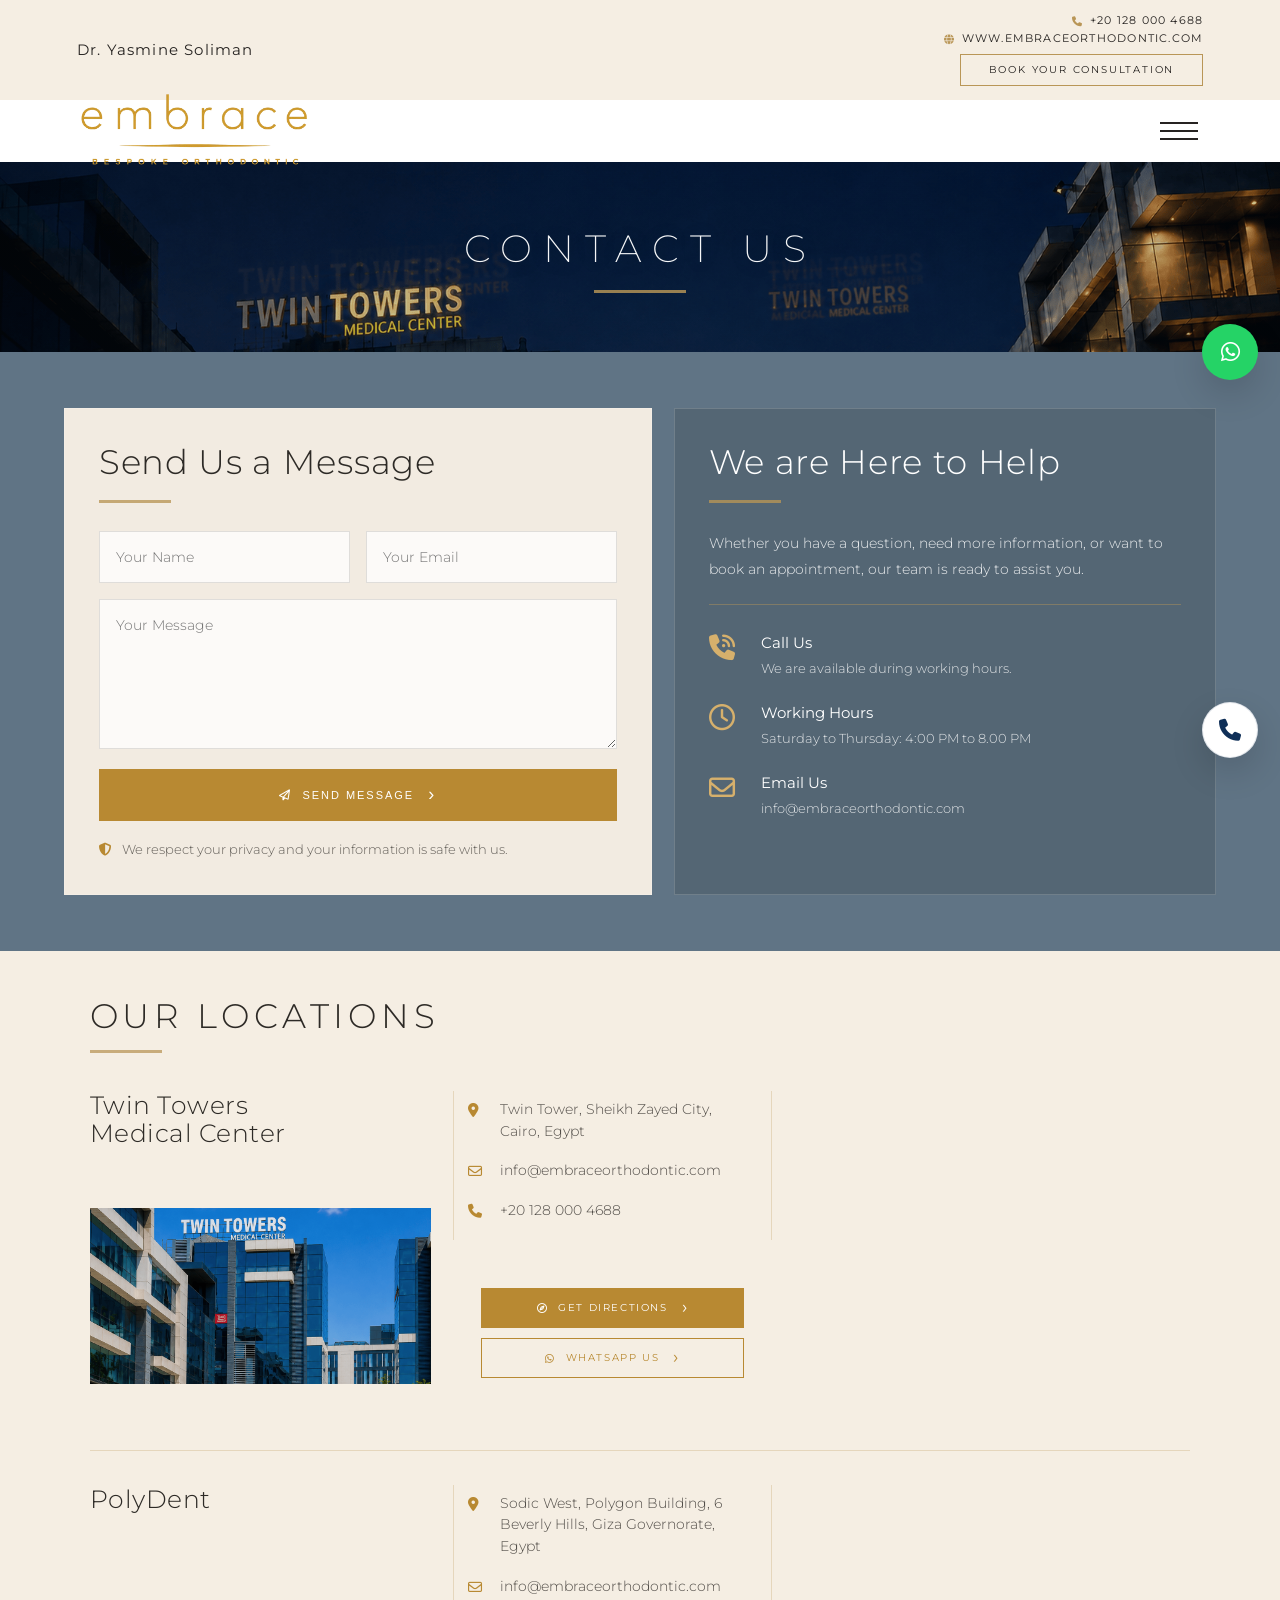
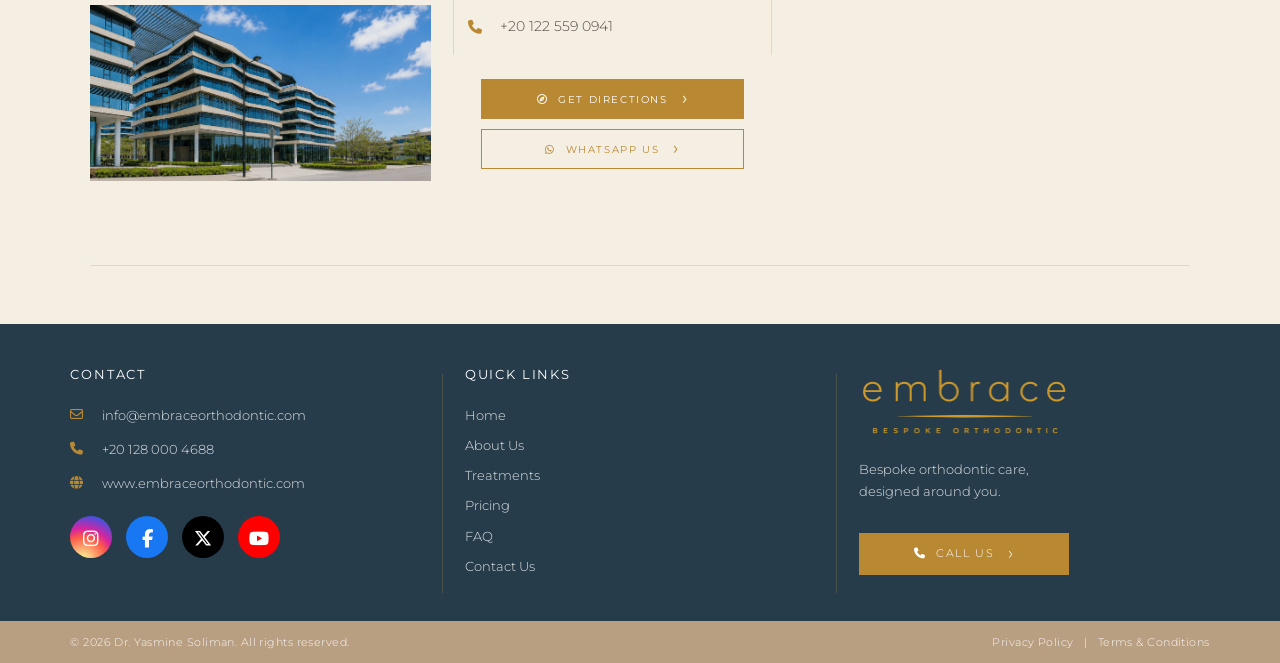
<file: contact.html>
<!DOCTYPE html>

<html lang="en">

<head>

  <!-- ================= 01. DOCUMENT HEAD ================= -->

  <meta charset="UTF-8">

  <meta name="viewport" content="width=device-width, initial-scale=1.0">

  <title>Contact | Dr. Yasmine Soliman</title>

  <!-- ================= CSS FILES ================= -->

  <link rel="stylesheet" href="design-system.css?v=3">

  <link rel="stylesheet" href="style.css?v=63">

  <link rel="stylesheet" href="contact.css?v=91">

  <!-- ================= SITE DATA ================= -->

  <script src="site-data.js?v=6"></script>

  <!-- ================= GOOGLE FONTS ================= -->

  <link href="https://fonts.googleapis.com/css2?family=Montserrat:wght@200;300;400;500;600&family=Poppins:wght@300;400;500;600&display=swap" rel="stylesheet">

  <!-- ================= ICONS ================= -->

  <link rel="stylesheet" href="https://cdnjs.cloudflare.com/ajax/libs/font-awesome/6.5.0/css/all.min.css">

</head>

<body class="contact-page">

<!--

=========================================================

CONTACT.HTML — LOCKED CONTACT PAGE DESIGN

01. Document Head
02. Global Header
03. Full Screen Burger Menu
04. Floating Contact Buttons
05. Hero Section
06. Message / Help Section
07. Locations Section
08. Contact Footer
09. Final Strip
10. Page Scripts
11. Site Data

=========================================================

-->

<!-- ================= 02. GLOBAL HEADER ================= -->

<header class="site-header">

  <div class="header-top">

    <div class="header-doctor-name">Dr. Yasmine Soliman</div>

    <div class="header-contact">

      <a href="tel:+201280004688" class="header-phone-link" data-site-phone-link>

        <i class="fa-solid fa-phone"></i>

        <span data-site-phone>+20 128 000 4688</span>

      </a>

      <span><i class="fa-solid fa-globe"></i> <span data-site-domain>www.embraceorthodontic.com</span></span>

      <a href="contact.html?v=5" class="header-consultation">Book your consultation</a>

    </div>

  </div>

  <div class="header-main">

    <a href="index.html?v=4" class="site-logo" aria-label="Embrace Bespoke Orthodontic Home">

      <img src="embrace-clear.png" alt="Embrace Bespoke Orthodontic">

    </a>

    <button class="burger-btn" aria-label="Open menu" onclick="toggleMenu()">

      <span></span>

      <span></span>

      <span></span>

    </button>

  </div>

</header>

<!-- ================= 03. FULL SCREEN BURGER MENU ================= -->

<div class="menu-overlay" id="menuOverlay">

  <div class="menu-orthodontic-line"></div>

  <div class="menu-inner">

    <div>

      <a href="index.html?v=3" class="menu-logo">

        <img src="embrace-clear.png?v=1" alt="Embrace Bespoke Orthodontic">

      </a>

      <nav class="menu-nav">

        <a href="index.html?v=3">Home</a>

        <a href="about.html?v=3">About</a>

        <a href="services.html?v=3">Services</a>

        <a href="pricing.html?v=1">Pricing</a>

        <a href="faq.html?v=60">FAQ</a>

        <a href="contact.html?v=3">Contact</a>

      </nav>

    </div>

    <div class="menu-bottom">

      <div>

        <strong>Contact</strong>

        <p data-site-phone>+20 128 000 4688</p>

        <p data-site-email>info@embraceorthodontic.com</p>

        <p data-site-domain>embraceorthodontic.com</p>

      </div>

      <div>

        <strong>Clinics</strong>

        <p data-site-address>Twin Tower, Sheikh Zayed City, Cairo, Egypt</p>

        <p>Polydent, Sheikh Zayed City, Cairo, Egypt</p>

      </div>

    </div>

  </div>

</div>

<!-- ================= 04. FLOATING CONTACT BUTTONS ================= -->

<a href="https://wa.me/201280004688" class="floating-contact float-whatsapp" aria-label="WhatsApp" data-site-whatsapp-link>

  <i class="fa-brands fa-whatsapp"></i>

</a>

<a href="tel:+201280004688" class="floating-contact float-call" aria-label="Call" data-site-phone-link>

  <i class="fa-solid fa-phone"></i>

</a>

<!-- ================= 05. HERO SECTION ================= -->

<section class="contact-hero">

  <div class="contact-hero-overlay">

    <h1>CONTACT US</h1>

  </div>

</section>

<!-- ================= 06. MESSAGE / HELP SECTION ================= -->

<section class="contact-support-section">

  <div class="contact-form-card">

    <h2>Send Us a Message</h2>

    <div class="small-line"></div>

    <form>

      <div class="form-row">

        <input type="text" placeholder="Your Name" required>

        <input type="email" placeholder="Your Email" required>

      </div>

      <textarea placeholder="Your Message" rows="5"></textarea>

      <button type="submit">

        <i class="fa-regular fa-paper-plane"></i>

        Send Message

      </button>

    </form>

    <p class="privacy-note">

      <i class="fa-solid fa-shield-halved"></i>

      We respect your privacy and your information is safe with us.

    </p>

  </div>

  <div class="contact-help-card">

    <h2>We are Here to Help</h2>

    <div class="small-line"></div>

    <p class="help-intro">

      Whether you have a question, need more information, or want to book an appointment, our team is ready to assist you.

    </p>

    <div class="help-item">

      <i class="fa-solid fa-phone-volume"></i>

      <div>

        <strong>Call Us</strong>

        <span>We are available during working hours.</span>

      </div>

    </div>

    <div class="help-item">

      <i class="fa-regular fa-clock"></i>

      <div>

        <strong>Working Hours</strong>

        <span>Saturday to Thursday: 4:00 PM to 8.00 PM</span>

      </div>

    </div>

    <div class="help-item">

      <i class="fa-regular fa-envelope"></i>

      <div>

        <strong>Email Us</strong>

        <span data-site-email>Info@embraceorthodontic.com</span>

      </div>

    </div>

  </div>

</section>

<!-- ================= 07. LOCATIONS SECTION ================= -->

<section class="contact-locations-section">

  <div class="contact-section-heading">

    <span>OUR LOCATIONS</span>

  </div>

  <div class="location-grid">

    <!-- ================= TWIN TOWERS ================= -->

    <div class="location-card">

      <div class="location-image-area">

        <div class="location-image">

          <img src="twintower.png" alt="Twin Towers Medical Center">

        </div>

        <div class="location-buttons">

          <a href="https://www.google.com/maps?q=Twin+Towers+Sheikh+Zayed+Cairo" target="_blank" class="location-btn dark">

            <i class="fa-regular fa-compass"></i> Get Directions

          </a>

          <a href="https://wa.me/201280004688" target="_blank" class="location-btn light" data-site-whatsapp-link>

            <i class="fab fa-whatsapp"></i> WhatsApp Us

          </a>

        </div>

      </div>

      <div class="location-info">

        <h2>Twin Towers<br>Medical Center</h2>

        <div class="location-details">

          <p><i class="fa-solid fa-location-dot"></i> <span data-site-address>Twin Tower, Sheikh Zayed City, Cairo, Egypt</span></p>

          <p><i class="fa-regular fa-envelope"></i> <a href="mailto:Info@embraceorthodontic.com" data-site-email>Info@embraceorthodontic.com</a></p>

          <p><i class="fa-solid fa-phone"></i> <a href="tel:+201280004688" data-site-phone-link><span data-site-phone>+20 128 000 4688</span></a></p>

        </div>

        <div class="location-map">

          <iframe src="https://www.google.com/maps/embed?pb=!1m14!1m8!1m3!1d3454.4307551971683!2d31.0095327!3d30.0244976!3m2!1i1024!2i768!4f13.1!3m3!1m2!1s0x14585a6b61b3a6b3%3A0x7d0b71070e0b6645!2sTwin%20Towers!5e0!3m2!1sen!2suk!4v1777241336907!5m2!1sen!2suk"

            allowfullscreen=""

            loading="lazy"

            referrerpolicy="no-referrer-when-downgrade">

          </iframe>

        </div>

      </div>

    </div>

    <!-- ================= POLYDENT ================= -->

    <div class="location-card">

      <div class="location-image-area">

        <div class="location-image">

          <img src="polygon.png" alt="PolyDent">

        </div>

        <div class="location-buttons">

          <a href="https://maps.app.goo.gl/KwoF2sYUzkKgD4gw7?g_st=ic" target="_blank" class="location-btn dark">

            <i class="fa-regular fa-compass"></i> Get Directions

          </a>

          <a href="https://wa.me/201225590941" target="_blank" class="location-btn light">

            <i class="fab fa-whatsapp"></i> WhatsApp Us

          </a>

        </div>

      </div>

      <div class="location-info">

        <h2>PolyDent</h2>

        <div class="location-details">

          <p><i class="fa-solid fa-location-dot"></i> Sodic West, Polygon Building, 6 Beverly Hills, Giza Governorate, Egypt</p>

          <p><i class="fa-regular fa-envelope"></i> <a href="mailto:Info@embraceorthodontic.com" data-site-email>Info@embraceorthodontic.com</a></p>

          <p><i class="fa-solid fa-phone"></i> <a href="tel:+201225590941">+20 122 559 0941</a></p>

        </div>

        <div class="location-map">

          <iframe src="https://www.google.com/maps/embed?pb=!1m14!1m8!1m3!1d249.3636450214468!2d0!3d0!3m2!1i1024!2i768!4f13.1!3m3!1m2!1s0x145859de6856dbf3%3A0x733c6e385ee4bdfb!2sPolyDent!5e0!3m2!1sen!2suk!4v1778114849319!5m2!1sen!2suk"

            allowfullscreen=""

            loading="lazy"

            referrerpolicy="no-referrer-when-downgrade">

          </iframe>

        </div>

      </div>

    </div>

  </div>

</section>

<!-- ================= 08. CONTACT FOOTER ================= -->

<footer class="contact-footer">

  <div class="contact-footer-inner">

    <div class="contact-footer-column contact-footer-contact">

      <h3>Contact</h3>

      <p><i class="fa-regular fa-envelope"></i> <span data-site-email>Info@embraceorthodontic.com</span></p>

      <p><i class="fa-solid fa-phone"></i> <span data-site-phone>+20 128 000 4688</span></p>

      <p><i class="fa-solid fa-globe"></i> <span data-site-domain>www.embraceorthodontic.com</span></p>

      <div class="contact-footer-socials">

        <a href="#" class="icon instagram" aria-label="Instagram"><i class="fab fa-instagram"></i></a>

        <a href="#" class="icon facebook" aria-label="Facebook"><i class="fab fa-facebook-f"></i></a>

        <a href="#" class="icon twitter" aria-label="X"><i class="fab fa-x-twitter"></i></a>

        <a href="#" class="icon youtube" aria-label="YouTube"><i class="fab fa-youtube"></i></a>

      </div>

    </div>

    <div class="contact-footer-column contact-footer-links">

      <h3>Quick Links</h3>

      <a href="index.html?v=4">Home</a>

      <a href="about.html?v=4">About Us</a>

      <a href="services.html?v=4">Treatments</a>

      <a href="pricing.html?v=2">Pricing</a>

      <a href="faq.html?v=60">FAQ</a>

      <a href="contact.html?v=5">Contact Us</a>

    </div>

    <div class="contact-footer-column contact-footer-brand">

      <img src="embrace-clear.png" alt="Embrace Bespoke Orthodontic">

      <p>

        Bespoke orthodontic care,<br>

        designed around you.

      </p>

      <a href="tel:+201280004688" class="contact-footer-cta" data-site-phone-link>

        <i class="fa-solid fa-phone"></i>

        Call Us

      </a>

    </div>

  </div>

</footer>

<!-- ================= 09. FINAL STRIP ================= -->

<div class="contact-final-strip">

  <span data-site-footer>© 2026 Dr. Yasmine Soliman. All rights reserved.</span>

  <span class="contact-strip-links">Privacy Policy&nbsp;&nbsp; | &nbsp;&nbsp;Terms & Conditions</span>

</div>

<!-- ================= 10. PAGE SCRIPTS ================= -->

<script>

function toggleMenu() {

  document.body.classList.toggle("menu-open");

}

window.addEventListener("scroll", function () {

  if (window.scrollY > 20) {

    document.body.classList.add("is-scrolled");

  } else {

    document.body.classList.remove("is-scrolled");

  }

});

</script>

<!-- ================= 11. SITE DATA ================= -->

<script>

document.addEventListener("DOMContentLoaded", function () {

  if (typeof SITE_DATA === "undefined") return;

  document.querySelectorAll("[data-site-email]").forEach(function (el) {

    el.textContent = SITE_DATA.contact.email;

    if (el.tagName.toLowerCase() === "a") {

      el.href = "mailto:" + SITE_DATA.contact.email;

    }

  });

  document.querySelectorAll("[data-site-phone]").forEach(function (el) {

    el.textContent = SITE_DATA.contact.phoneDisplay;

  });

  document.querySelectorAll("[data-site-phone-link]").forEach(function (el) {

    el.href = "tel:" + SITE_DATA.contact.phoneRaw;

  });

  document.querySelectorAll("[data-site-whatsapp-link]").forEach(function (el) {

    el.href = SITE_DATA.contact.whatsappUrl;

  });

  document.querySelectorAll("[data-site-domain]").forEach(function (el) {

    el.textContent = "www." + SITE_DATA.website.domain;

  });

  document.querySelectorAll("[data-site-address]").forEach(function (el) {

    el.textContent = SITE_DATA.location.fullAddress;

  });

  document.querySelectorAll("[data-site-footer]").forEach(function (el) {

    el.textContent = SITE_DATA.footer.copyrightText;

  });

});

</script>

</body>

</html>
</file>
<file: design-system.css>
/* =========================================================

   EMBRACE BESPOKE ORTHODONTIC

   GLOBAL DESIGN SYSTEM

========================================================= */

/* =========================================================

   ROOT DESIGN TOKENS

========================================================= */

:root {

  /* ================= FONTS ================= */

  --font-body: 'Poppins', sans-serif;

  --font-heading: 'Montserrat', sans-serif;

  --font-script: 'Kingsley Roman', cursive;

  /* ================= COLOURS ================= */

  --color-navy: #1d3557;

  --color-navy-soft: #27496d;

  --color-light-blue: #edf5f9;

  --color-cream: #f6efe6;

  --color-white: #ffffff;

  --color-gold: #b89b5e;

  --color-text: #2b2b2b;

  --color-text-light: #6f6f6f;

  --color-border: rgba(0, 0, 0, 0.08);

  /* ================= SPACING ================= */

  --section-padding: 120px;

  --section-padding-mobile: 80px;

  --container-width: 1400px;

  /* ================= BORDERS ================= */

  --border-radius: 0px;

  /* ================= TRANSITIONS ================= */

  --transition-smooth: all 0.4s ease;

  --transition-fast: all 0.25s ease;

  /* ================= SHADOWS ================= */

  --shadow-soft: 0 10px 30px rgba(0,0,0,0.04);

  --shadow-light: 0 4px 20px rgba(0,0,0,0.03);

}

/* =========================================================

   GLOBAL HEADER PHONE LINK

========================================================= */

.header-phone-link {

  color: inherit;

  text-decoration: none;

  display: inline-flex;

  align-items: center;

  gap: 6px;

}

.header-phone-link:hover {

  color: inherit;

  text-decoration: none;

}

/* =========================================================

   MOBILE HEADER CONTACT VISIBILITY FIX

========================================================= */

@media (max-width: 600px) {

  .header-contact .header-phone-link {

    display: inline-flex !important;

    align-items: center;

    gap: 6px;

  }

  .header-contact .header-phone-link span {

    display: inline !important;

    visibility: visible !important;

    opacity: 1 !important;

  }

}
</file>
<file: style.css>
/* =========================================================

   V2 GLOBAL STYLE SYSTEM INDEX

=========================================================

01. ROOT VARIABLES / GLOBAL COLOURS
02. GLOBAL RESET
03. BODY / BASE TYPOGRAPHY
04. GLOBAL LINKS
05. GLOBAL HEADER SYSTEM
    05A. TOP CONTACT STRIP
    05B. MAIN NAVBAR
    05C. LOGO SYSTEM
    05D. SCROLLED HEADER STATE
06. BURGER BUTTON
07. FULL SCREEN MENU OVERLAY
    07A. MENU ANIMATION
    07B. MENU DECORATIVE OUTLINES
    07C. MENU NAVIGATION LINKS
    07D. MENU FOOTER INFO
08. HERO TEXT ANIMATION SYSTEM
    08A. SCRIPT WRITING EFFECT
    08B. HERO FALL / SOFT REVEAL
    08C. REDUCED MOTION ACCESSIBILITY
    08D. HERO SUBTITLE LINE 
09. FLOATING CONTACT BUTTONS
    09A. WHATSAPP BUTTON
    09B. CALL BUTTON
10. GLOBAL FOOTER SYSTEM
    10A. FOOTER STRUCTURE
    10B. FOOTER DECORATIVE OUTLINES
    10C. FOOTER CTA BUTTON
    10D. FOOTER SOCIAL ICONS
    10E. FOOTER COPYRIGHT
11. GLOBAL BUTTON SYSTEM
12. RESPONSIVE SYSTEM
    12A. iPAD / TABLET
    12B. MOBILE

========================================================= */

/* =========================================================

   01. ROOT VARIABLES / GLOBAL COLOURS

========================================================= */

:root {

  --v2-white: #ffffff;

  --v2-ivory: #fffaf2;

  --v2-cream: #f5eee3;

  --v2-soft-cream: #f8f2e8;

  --v2-charcoal: #262321;

  --v2-muted: #6f655c;

  --v2-navy: #0f2f57;

  --v2-gold: #b99657;

  --v2-gold-soft: rgba(185, 150, 87, 0.42);

  --v2-gold-faint: rgba(185, 150, 87, 0.18);

  --v2-border: rgba(185, 150, 87, 0.24);

  --v2-shadow: rgba(38, 35, 33, 0.12);

  --v2-whatsapp: #25d366;

  --v2-facebook: #1877f2;

  --v2-youtube: #ff0000;

  --v2-header-height: 78px;

  --v2-header-compact-height: 64px;

  --v2-ease-luxury: cubic-bezier(0.45, 0, 0.15, 1);

}

/* =========================================================

   02. GLOBAL RESET

========================================================= */

*,

*::before,

*::after {

  box-sizing: border-box;

  border-radius: 0 !important;

}

html {

  scroll-behavior: smooth;

}

body {

  margin: 0;

  overflow-x: hidden;

}

/* =========================================================

   03. BODY / BASE TYPOGRAPHY

========================================================= */
@font-face {

  font-family: 'FasthinScript';

  src: url('/dental-website-v2/fasthin-script.otf') format('opentype');

  font-weight: normal;

  font-style: normal;

}

@font-face {

  font-family: 'PaintBrushScript';

  src: url('/dental-website-v2/paint-brush-script.otf') format('opentype');

  font-weight: normal;

  font-style: normal;

}


@font-face {

  font-family: 'RoyaltyFree';

  src: url('/dental-website-v2/royalty-free.otf') format('opentype');

  font-weight: normal;

  font-style: normal;

}



body {

  font-family: 'Poppins', 'Montserrat', Arial, sans-serif;

  background: var(--v2-ivory);

  color: var(--v2-charcoal);

}

h1,

h2,

h3,

h4,

h5,

h6,

p {

  margin-top: 0;

}

img {

  max-width: 100%;

  display: block;

}

/* =========================================================

   04. GLOBAL LINKS

========================================================= */

a {

  color: inherit;

  text-decoration: none;

}

a:hover {

  text-decoration: none;

}

/* =========================================================

   05. GLOBAL HEADER SYSTEM

========================================================= */

.site-header {

  position: sticky;

  top: 0;

  z-index: 10000;

  width: 100%;

  background: var(--v2-white);

  transition: all 0.45s ease;

}

/* ---------- 05A. TOP CONTACT STRIP ---------- */

.header-top {

  width: 100%;

  background: var(--v2-cream);

  padding: 14px 6%;

  display: flex;

  align-items: center;

  justify-content: space-between;

  gap: 34px;

  transition:

    max-height 0.45s ease,

    opacity 0.35s ease,

    padding 0.45s ease;

  overflow: hidden;

}

.header-doctor-name {

  font-size: 15px;

  line-height: 1.2;

  letter-spacing: 0.08em;

  font-weight: 400;

  color: var(--v2-charcoal);

  white-space: nowrap;

  display: flex;

  align-items: center;

}

.header-contact {

  display: flex;

  flex-direction: column;

  align-items: flex-end;

  justify-content: center;

  gap: 5px;

  color: var(--v2-charcoal);

  font-size: 11px;

  letter-spacing: 0.11em;

  text-transform: uppercase;

  text-align: right;

}

.header-contact span,

.header-contact a {

  display: inline-flex;

  align-items: center;

  gap: 7px;

  white-space: nowrap;

}

.header-contact span {

  line-height: 1.2;

}

.header-contact i {

  font-size: 10px;

  color: var(--v2-gold);

  transform: translateY(-0.5px);

}

.header-consultation {

  margin-top: 4px;

  border: 1px solid var(--v2-gold);

  padding: 10px 28px;

  color: var(--v2-charcoal);

  background: transparent;

  font-size: 10px;

  line-height: 1;

  letter-spacing: 0.18em;

  text-transform: uppercase;

  transition: all 0.3s ease;

}

.header-consultation:hover {

  background: var(--v2-gold);

  color: var(--v2-white);

}

/* ---------- 05B. MAIN NAVBAR ---------- */

.header-main {

  width: 100%;

  height: 108px;

  padding: 0 6%;

  background: var(--v2-white);

  display: flex;

  align-items: center;

  justify-content: space-between;

  transition:

    height 0.45s ease,

    box-shadow 0.45s ease,

    padding 0.45s ease;

}

/* ---------- 05C. LOGO SYSTEM ---------- */

.site-logo {

  display: inline-flex;

  align-items: center;

  justify-content: flex-start;

  height: 100%;

}

.header-main {

  width: 100%;

  height: 62px;

  padding: 0 6%;

  background: var(--v2-white);

  display: flex;

  align-items: center;

  justify-content: space-between;

  transition:

    height 0.45s ease,

    box-shadow 0.45s ease,

    padding 0.45s ease;

}

.logo-text {

  font-size: 20px;

  letter-spacing: 0.06em;

  font-weight: 300;

  color: var(--v2-charcoal);

}

/* ---------- 05D. SCROLLED HEADER STATE ---------- */

body.is-scrolled .header-top {

  max-height: 0;

  padding-top: 0;

  padding-bottom: 0;

  opacity: 0;

}

body.is-scrolled .header-main {

  height: 58px;

  box-shadow: 0 8px 24px rgba(0, 0, 0, 0.055);

}

.site-logo img {

  width: auto;

  height: 82px;

  max-height: none;

  object-fit: contain;

  display: block;

  opacity: 1;

}

/* =========================================================

   06. BURGER BUTTON

========================================================= */

.burger-btn {

  width: 48px;

  height: 48px;

  border: none;

  background: transparent;

  padding: 0;

  cursor: pointer;

  display: flex;

  flex-direction: column;

  justify-content: center;

  align-items: center;

  gap: 6px;

  position: relative;

  z-index: 13000;

}

.burger-btn span {

  display: block;

  width: 38px !important;

  min-width: 38px;

  max-width: 38px;

  height: 2px;

  background: var(--v2-charcoal);

  transition:

    transform 0.35s ease,

    opacity 0.3s ease,

    background 0.3s ease;

}

body.menu-open .burger-btn span {

  background: var(--v2-gold);

}

/* =========================================================

   07. FULL SCREEN MENU OVERLAY

========================================================= */

.menu-overlay {

  position: fixed;

  inset: 0;

  z-index: 12000;

  background: var(--v2-cream);

  transform: translateX(100%);

  transition: transform 1.05s cubic-bezier(0.22, 1, 0.36, 1);

  overflow: hidden;

}

body.menu-open {

  overflow: hidden;

}

body.menu-open .menu-overlay {

  transform: translateX(0);

}

/* ---------- GEOMETRIC BACKGROUND ---------- */

.menu-overlay::before,

.menu-overlay::after {

  content: "";

  position: absolute;

  pointer-events: none;

}

.menu-overlay::before {

  width: 420px;

  height: 760px;

  right: -95px;

  top: 8%;

  border-left: 10px solid rgba(255,255,255,0.72);

  border-top: 10px solid rgba(255,255,255,0.72);

  border-bottom: 10px solid rgba(185,150,87,0.11);

  box-shadow: -12px 0 22px rgba(0,0,0,0.035);

}

.menu-overlay::after {

  width: 320px;

  height: 320px;

  right: -120px;

  bottom: 13%;

  border: 8px solid rgba(255,255,255,0.68);

  transform: rotate(45deg);

}

/* ---------- INNER MENU ---------- */

.menu-inner {

  position: relative;

  z-index: 2;

  min-height: 100%;

  padding: 58px 7% 34px;

  display: flex;

  flex-direction: column;

  justify-content: space-between;

}

.menu-logo img {

  max-height: 58px;

  width: auto;

  margin-bottom:28px;

}

.menu-nav {

  display: flex;

  flex-direction: column;

  align-items: flex-start;

  max-width: 430px;

}

.menu-nav a {

  width: 100%;

  display: flex;

  align-items: center;

  justify-content: space-between;

  padding: 11px 0;

  color: var(--v2-charcoal);

  font-size: clamp(23px, 2.6vw, 36px);

  line-height: 1.05;

  font-weight: 300;

  letter-spacing: 0.18em;

  text-transform: uppercase;

  border-bottom: 1px solid rgba(185,150,87,0.16);

}

.menu-nav a::after {

  content: "›";

  color: var(--v2-gold);

  font-size: 25px;

  transition: transform 0.35s ease;

}

.menu-nav a:hover::after {

  transform: translateX(7px);

}

/* ---------- MENU FOOTER ---------- */

.menu-bottom {

  display: grid;

  grid-template-columns: 1fr 1fr;

  gap: 18px;

  margin-top: 34px;

  max-width: 760px;

  color: var(--v2-muted);

  font-size: 13px;

  line-height: 1.48;

}

.menu-bottom strong {

  display: block;

  margin-bottom: 12px;

  color: var(--v2-charcoal);

  font-size: 12px;

  letter-spacing: 0.16em;

  text-transform: uppercase;

}

.menu-bottom p {

  margin: 0 0 7px;

}

/* ---------- MOBILE / IPAD ---------- */

@media (max-width: 1024px) {

  .menu-inner {

    padding: 72px 7% 42px;

  }

  .menu-logo img {

    max-height: 56px;

    margin-bottom: 50px;

  }

  .menu-nav {

    max-width: 100%;

  }

  .menu-nav a {

    font-size: clamp(20px, 5vw, 32px);

    padding: 14px 0;

  }

  .menu-bottom {

    grid-template-columns: 1fr;

    gap: 24px;

    margin-top: 52px;

    line-height: 1.42;

  }

  .menu-overlay::before {

    width: 290px;

    height: 610px;

    right: -130px;

  }

  .menu-overlay::after {

    width: 250px;

    height: 250px;

    right: -145px;

  }

}

@media (max-width: 700px) {

  .menu-inner {

    padding: 58px 7% 36px;

  }

  .menu-logo img {

    max-height: 46px;

    margin-bottom: 44px;

  }

  .menu-nav a {

    font-size: 24px;

    padding: 13px 0;

  }

  .menu-bottom {

    gap: 20px;

    margin-top: 44px;

    font-size: 12px;

    line-height: 1.38;

  }

}

/* =========================================================

   08. HERO TEXT ANIMATION SYSTEM

========================================================= */

.hero-reveal .script-line,

.hero-reveal .hero-title,

.hero-reveal .hero-subtitle,

.hero-reveal .hero-copy,

.hero-reveal .hero-button {

  opacity: 0;

}

/* ---------- 08A. SCRIPT WRITING EFFECT ---------- */

.hero-reveal.animate .script-line {

  animation: scriptWrite 5.6s cubic-bezier(0.25, 0.05, 0.2, 1) forwards 0.7s;

}

/* ---------- 08B. HERO FALL / SOFT REVEAL ---------- */

.hero-reveal.animate .hero-title {

  animation: heroSoftFall 3.8s cubic-bezier(0.18, 0.9, 0.22, 1) forwards 3.4s;

}

.hero-reveal.animate .hero-subtitle {

  animation: heroSoftFall 2.4s cubic-bezier(0.18, 0.9, 0.22, 1) forwards 2.2s;

}

.hero-reveal.animate .hero-copy {

  animation: heroSoftFall 2.2s cubic-bezier(0.18, 0.9, 0.22, 1) forwards 2.6s;

}

.hero-reveal.animate .hero-button {

  animation: heroSoftFall 2s cubic-bezier(0.18, 0.9, 0.22, 1) forwards 3s;

}

@keyframes scriptWrite {

  0% {

    opacity: 0;

    transform: translateX(-18px) translateY(8px);

    filter: blur(3px);

  }

  35% {

    opacity: 1;

  }

  100% {

    opacity: 1;

    transform: translateX(0) translateY(0);

    filter: blur(0);

  }

}

@keyframes heroSoftFall {

  0% {

    opacity: 0;

    transform: translateY(-42px);

    filter: blur(4px);

  }

  100% {

    opacity: 1;

    transform: translateY(0);

    filter: blur(0);

  }

}

/* ---------- 08C. REDUCED MOTION ACCESSIBILITY ---------- */

@media (prefers-reduced-motion: reduce) {

  html {

    scroll-behavior: auto;

  }

  .menu-overlay,

  .header-top,

  .header-main,

  .burger-btn span,

  .hero-reveal .script-line,

  .hero-reveal .hero-title,

  .hero-reveal .hero-subtitle,

  .hero-reveal .hero-copy,

  .hero-reveal .hero-button {

    animation: none !important;

    transition: none !important;

    transform: none !important;

    opacity: 1 !important;

    filter: none !important;

    clip-path: none !important;

  }

}

/* =========================================================

   GLOBAL HERO TITLE GOLD LINE

========================================================= */

.hero-title-line::after {

  content: "";

  display: block;

  width: 72px;

  height: 3px;

  background: #ddb46a;

  margin-top: 22px;

}



/* =========================================================

   09. FLOATING CONTACT BUTTONS

========================================================= */

.floating-contact {

  position: fixed;

  right: 22px;

  z-index: 9500;

  width: 56px;

  height: 56px;

  border-radius: 50% !important;

  display: flex;

  align-items: center;

  justify-content: center;

  box-shadow: 0 14px 34px rgba(0, 0, 0, 0.14);

  font-size: 22px;

  transition:

    transform 0.28s ease,

    box-shadow 0.28s ease,

    opacity 0.28s ease;

}

.floating-contact:hover {

  transform: translateY(-3px);

  box-shadow: 0 18px 36px rgba(0, 0, 0, 0.18);

}

/* ---------- 09A. WHATSAPP BUTTON ---------- */

.float-whatsapp {

  top: 36vh;

  background: var(--v2-whatsapp);

  color: var(--v2-white);

}

/* ---------- 09B. CALL BUTTON ---------- */

.float-call {

  top: 78vh;

  background: var(--v2-white);

  color: var(--v2-navy);

  border: 1px solid rgba(15, 47, 87, 0.12);

}

/* ---------- MOBILE REFINEMENT ---------- */

@media (max-width: 700px) {

  .floating-contact {

    width: 54px;

    height: 54px;

    right: 18px;

    font-size: 21px;

  }

  .float-whatsapp {

    top: 44vh;

  }

  .float-call {

    top: 80vh;

  }

}

/* =========================================================

   10. GLOBAL FOOTER SYSTEM — LOCKED FOOTER

========================================================= */

.site-footer {

  position: relative;

  overflow: hidden;

  background: #f6efe4;

  color: #2d2a26;

  padding: 44px 7% 24px;

}

.footer-inner {

  position: relative;

  z-index: 2;

  display: grid;

  grid-template-columns: 1.12fr 1fr 1fr;

  gap: 52px;

  align-items: start;

}

.footer-brand,

.footer-column {

  position: relative;

}

.footer-brand::after,

.footer-column:nth-child(2)::after {

  content: "";

  position: absolute;

  top: 8px;

  right: -26px;

  width: 1px;

  height: 285px;

  background: rgba(198,161,91,0.45);

}

.footer-logo img {

  width: 330px;

  max-width: 100%;

  height: auto;

  margin: 0 0 24px;

}

.footer-question {

  margin: 0 0 14px !important;

  color: #2d2a26 !important;

  font-family: 'Montserrat', 'Poppins', sans-serif;

  font-size: 15px !important;

  line-height: 1.45 !important;

  font-weight: 300 !important;

  letter-spacing: 0.01em;

}

.footer-brand p,

.footer-column p {

  margin: 0 0 8px;

  color: #2d2a26;

  font-family: 'Montserrat', 'Poppins', sans-serif;

  font-size: 14px;

  line-height: 1.68;

  font-weight: 300;

  letter-spacing: 0.01em;

}

.footer-brand .footer-cta {

  margin-top: 28px;

}

.footer-column h3 {

  margin: 0 0 30px;

  color: #b88932;

  font-family: 'Montserrat', 'Poppins', sans-serif;

  font-size: 13px;

  font-weight: 400;

  letter-spacing: 0.22em;

  text-transform: uppercase;

}

.footer-clinic {

  margin-bottom: 26px;

  padding-bottom: 22px;

  border-bottom: 1px solid rgba(198,161,91,0.42);

}

.footer-clinic:last-child {

  border-bottom: none;

  padding-bottom: 0;

  margin-bottom: 0;

}

.footer-clinic strong {

  display: block;

  margin-bottom: 8px;

  color: #111111;

  font-family: 'Montserrat', 'Poppins', sans-serif;

  font-size: 13px;

  letter-spacing: 0.18em;

  text-transform: uppercase;

  font-weight: 500;

}

.footer-map {

  display: inline-flex;

  margin-top: 10px;

  color: #b88932;

  font-size: 14px;

  font-weight: 300;

  letter-spacing: 0.04em;

  text-decoration: none;

}

.footer-cta {

  display: inline-flex;

  align-items: center;

  justify-content: center;

  min-width: 260px;

  margin: 26px 0 0;

  padding: 15px 24px;

  background: #b88932;

  border: 1px solid #b88932;

  color: #ffffff;

  font-family: 'Montserrat', 'Poppins', sans-serif;

  font-size: 12px;

  font-weight: 400;

  letter-spacing: 0.16em;

  text-transform: uppercase;

  text-decoration: none;

}

.footer-cta:hover {

  background: transparent;

  color: #b88932;

}

.footer-column:last-child > p {

  margin-bottom: 14px;

}

.footer-column:last-child::before {

  content: "";

  display: block;

  width: 100%;

  height: 1px;

  background: rgba(198,161,91,0.42);

  margin: 30px 0 26px;

}

.footer-socials {

  display: flex;

  align-items: center;

  gap: 18px;

  margin-top: 22px;

}

.icon {

  width: 42px;

  height: 42px;

  border-radius: 50% !important;

  display: inline-flex;

  align-items: center;

  justify-content: center;

  color: #ffffff;

  font-size: 18px;

  text-decoration: none;

}

.icon.instagram {

  background: radial-gradient(circle at 30% 30%, #feda75, #d62976, #4f5bd5);

}

.icon.facebook {

  background: var(--v2-facebook);

}

.icon.whatsapp {

  background: var(--v2-whatsapp);

}

.icon.youtube {

  background: var(--v2-youtube);

}

.icon.twitter {

  background: #111111;

}

.footer-bottom {

  position: relative;

  z-index: 2;

  margin-top: 42px;

  padding-top: 28px;

  color: #2d2a26;

  font-size: 11px;

  line-height: 1.8;

  text-align: center;

  letter-spacing: 0.14em;

  text-transform: uppercase;

}

.footer-bottom::before {

  content: "";

  display: block;

  width: 100%;

  height: 1px;

  background: rgba(198,161,91,0.48);

  margin-bottom: 26px;

}

/* subtle orthodontic outline effect */

.site-footer::before,

.site-footer::after {

  content: "";

  position: absolute;

  pointer-events: none;

  border: 1px solid rgba(198,161,91,0.16);

  opacity: 0.92;

}

/* Main flowing outline */

.site-footer::before {

  width: 980px;

  height: 620px;

  right: -240px;

  top: -40px;

  border-radius: 50% !important;

  transform: rotate(12deg);

}

/* Secondary softer curve */

.site-footer::after {

  width: 720px;

  height: 420px;

  right: 120px;

  top: 40px;

  border-radius: 50% !important;

  transform: rotate(8deg);

}

/* Footer top separator */

.site-footer {

  border-top: 1px solid rgba(198,161,91,0.26);

}

/* Footer arrows — match FAQ clean arrow style */

.footer-map,

.footer-cta {

  text-decoration: none;

}

.footer-map::after,

.footer-cta::after {

  content: "›";

  margin-left: 10px;

  font-size: 20px;

  line-height: 1;

  font-weight: 300;

}

/* Hide typed arrow if still present visually by spacing correction */

.footer-map {

  font-size: 14px;

}

.footer-cta {

  min-width: 250px;

  min-height: 36px;

  height: 36px;

  padding: 0 22px;

  font-size: 11px;

}

/* =========================================================

   11. GLOBAL BUTTON SYSTEM

========================================================= */

.btn,

.global-btn {

  display: inline-flex;

  align-items: center;

  justify-content: center;

  min-height: 44px;

  padding: 13px 24px;

  border: 1px solid var(--v2-gold);

  background: transparent;

  color: var(--v2-charcoal);

  font-size: 11px;

  letter-spacing: 0.15em;

  text-transform: uppercase;

  text-decoration: none;

  transition: all 0.3s ease;

}

.btn:hover,

.global-btn:hover {

  background: var(--v2-gold);

  color: var(--v2-white);

}

/* =========================================================

   12. RESPONSIVE SYSTEM

========================================================= */

/* ---------- 12A. iPAD / TABLET ---------- */

@media (max-width: 1180px) {

  .header-top {

    padding-left: 5%;

    padding-right: 5%;

    gap: 16px;

  }

  .header-main {

    padding-left: 5%;

    padding-right: 5%;

  }

  .header-contact {

    gap: 12px;

    font-size: 10px;

  }

  .header-consultation {

    padding: 7px 14px;

  }

.site-logo img {

  width: auto;

  height: 60px;

  max-height: none;

}
  .menu-inner {

    padding: 84px 7% 46px;

  }

.footer-inner {

  grid-template-columns: 1.12fr 1fr 1fr;

  gap: 42px;

}

.footer-column:last-child {

  grid-column: auto;

}

}

/* ---------- 12B. MOBILE ---------- */

@media (max-width: 700px) {

  .header-top {

    padding: 9px 5%;

    align-items: flex-start;

    gap: 8px;

  }

  .header-doctor-name {

    font-size: 12px;

    letter-spacing: 0.06em;

  }

  .header-contact {

    flex-direction: column;

    align-items: flex-end;

    gap: 5px;

    font-size: 9.5px;

  }

  .header-contact span:nth-child(2),

  .header-contact span:nth-child(3) {

    display: none;

  }

  .header-consultation {

    padding: 6px 10px;

    font-size: 9px;

  }

  .header-main {

    height: 66px;

  }

  body.is-scrolled .header-main {

    height: 60px;

  }

.site-logo img {

  width: auto;

  height: 54px;

  max-height: none;

}

body.is-scrolled .site-logo img {

  width: auto;

  height: 62px;

  max-height: none;

}

  .burger-btn {

    width: 42px;

    height: 42px;

  }

  .burger-btn span {

    width: 28px;

  }

  .burger-btn span:nth-child(2) {

    width: 21px;

  }

  .menu-inner {

    padding: 84px 7% 38px;

  }

  .menu-logo img {

    max-height: 56px;

    margin-bottom: 30px;

  }

  .menu-nav {

    max-width: 100%;

  }

  .menu-nav a {

    font-size: 22px;

    padding: 13px 0;

  }

  .menu-bottom {

    grid-template-columns: 1fr;

    gap: 18px;

    font-size: 12px;

  }

  .menu-overlay::before {

    width: 420px;

    height: 170px;

    right: -190px;

    top: 18%;

  }

  .menu-overlay::after {

    width: 400px;

    height: 160px;

    right: -180px;

    bottom: 8%;

  }

  .floating-contact {

    right: 15px;

    width: 48px;

    height: 48px;

    font-size: 21px;

  }

  .float-whatsapp {

    top: 42vh;

  }

  .float-call {

    top: 70vh;

  }

  .site-footer {

    padding: 52px 7% 26px;

  }

  .footer-inner {

    grid-template-columns: 1fr;

    gap: 34px;

  }

  .footer-column:last-child {

    grid-column: auto;

  }

  .footer-logo img {

    max-height: 64px;

  }

  .footer-cta {

    min-width: 0;

    width: 100%;

  }

  .footer-bottom {

    margin-top: 34px;

    font-size: 10.5px;

  }

}

/* MOBILE FOOTER FINAL POLISH */

@media (max-width: 700px) {

  .site-footer {

    padding: 38px 7% 22px;

  }

  .footer-logo img {

    width: 300px;

    max-width: 86%;

    height: auto;

    max-height: none;

    object-fit: contain;

    margin: 0 0 22px;

  }

  .footer-inner {

    gap: 28px;

  }

  .footer-brand p,

  .footer-column p {

    line-height: 1.45;

    margin-bottom: 7px;

  }

  .footer-question {

    margin-bottom: 10px !important;

  }

  .footer-cta {

    margin-top: 22px;

    height: 42px;

    min-height: 42px;

  }

  .footer-clinic {

    margin-bottom: 20px;

    padding-bottom: 18px;

  }

  .footer-column h3 {

    margin-bottom: 20px;

  }

  .footer-socials {

    margin-top: 18px;

  }

  .footer-bottom {

    margin-top: 30px;

    padding-top: 22px;

  }

}

/* Restore round floating contact buttons and footer social icons */

.floating-contact a,

.float-contact a,

.whatsapp-float,

.phone-float,

.footer-socials a,

.social-icons a {

  border-radius: 50% !important;

}
</file>
<file: contact.css>
/* =========================================================

   CONTACT.CSS — FINAL CLEAN CONTACT PAGE

=========================================================

01. PAGE FOUNDATION

02. HERO SECTION

03. SUPPORT SECTION

04. FORM CARD

05. HELP CARD

06. LOCATION SECTION

07. LOCATION EDITORIAL ROWS

08. LOCATION BUTTONS

09. MAP SYSTEM

10. CONTACT FOOTER

11. FINAL BROWN STRIP

12. iPAD / TABLET

13. MOBILE

========================================================= */

/* =========================================================

   01. PAGE FOUNDATION

========================================================= */

body.contact-page {

  margin: 0;

  padding: 0;

  overflow-x: hidden;

  background: #f5eee3;

  font-family: 'Montserrat', 'Poppins', sans-serif;

  color: #2d2a26;

}

.contact-page * {

  box-sizing: border-box;

  border-radius: 0 !important;

}

/* =========================================================

   02. HERO SECTION

========================================================= */

.contact-hero {

  position: relative;

  width: 100%;

  height: 240px;

  overflow: hidden;

  background-image:

    linear-gradient(rgba(7,22,38,0.18), rgba(7,22,38,0.24)),

    url('contact-hero-panorama.png');

  background-size: cover;

  background-repeat: no-repeat;

  background-position: center 42%;

}

.contact-hero-overlay {

  position: absolute;

  inset: 0;

  display: flex;

  align-items: center;

  justify-content: center;

  text-align: center;

  padding-top: 8px;

}

.contact-hero-overlay h1 {

  position: relative;

  margin: 0;

  color: rgba(255,255,255,0.96);

  font-size: 48px;

  line-height: 1;

  font-weight: 200;

  letter-spacing: 0.28em;

  text-transform: uppercase;

  text-shadow: 0 2px 18px rgba(0,0,0,0.32);

}

.contact-hero-overlay h1::after {

  content: "";

  display: block;

  width: 92px;

  height: 3px;

  margin: 22px auto 0;

  background: rgba(185,150,87,0.82);

}

/* =========================================================

   03. SUPPORT SECTION

========================================================= */

.contact-support-section {

  width: 100%;

  background: #607485;

  padding: 68px 5.5% 60px;

  display: grid;

  grid-template-columns: 1.04fr 0.96fr;

  gap: 26px;

}

.contact-form-card,

.contact-help-card {

  min-height: 100%;

  padding: 40px;

  border: 1px solid rgba(255,255,255,0.16);

}

/* =========================================================

   04. FORM CARD

========================================================= */

.contact-form-card {

  background: rgba(245,238,227,0.98);

  color: #2d2a26;

}

.contact-form-card h2,

.contact-help-card h2 {

  margin: 0;

  font-size: 34px;

  line-height: 1.14;

  font-weight: 300;

  letter-spacing: 0.02em;

}

.small-line {

  width: 72px;

  height: 3px;

  margin: 18px 0 28px;

  background: rgba(185,150,87,0.78);

}

.form-row {

  display: grid;

  grid-template-columns: 1fr 1fr;

  gap: 16px;

}

.contact-form-card input,

.contact-form-card textarea {

  width: 100%;

  padding: 16px;

  border: 1px solid rgba(45,42,38,0.14);

  background: rgba(255,255,255,0.78);

  color: #2d2a26;

  font-family: inherit;

  font-size: 14px;

  font-weight: 300;

  margin-bottom: 16px;

  outline: none;

}

.contact-form-card textarea {

  min-height: 150px;

  resize: vertical;

}

.contact-form-card button {

  width: 100%;

  height: 52px;

  border: 1px solid #b88932;

  background: #b88932;

  color: #ffffff;

  display: flex;

  align-items: center;

  justify-content: center;

  gap: 10px;

  font-size: 11px;

  font-weight: 400;

  letter-spacing: 0.18em;

  text-transform: uppercase;

  cursor: pointer;

}

.contact-form-card button::after {

  content: "›";

  font-size: 18px;

  line-height: 1;

  margin-left: 4px;

  transform: translateY(-1px);

}

.privacy-note {

  margin: 18px 0 0;

  color: rgba(45,42,38,0.72);

  font-size: 13px;

  line-height: 1.6;

  font-weight: 300;

}

.privacy-note i {

  color: #b88932;

  margin-right: 7px;

}

/* =========================================================

   05. HELP CARD

========================================================= */

.contact-help-card {

  background: rgba(83,101,116,0.92);

  color: #ffffff;

}

.contact-help-card h2 {

  color: #ffffff;

}

.help-intro {

  margin: 0 0 28px;

  padding-bottom: 22px;

  border-bottom: 1px solid rgba(185,150,87,0.44);

  color: rgba(255,255,255,0.88);

  font-size: 14px;

  line-height: 1.82;

  font-weight: 300;

}

.help-item {

  display: flex;

  gap: 18px;

  margin-bottom: 24px;

}

.help-item i {

  width: 34px;

  color: #d6b06c;

  font-size: 26px;

  margin-top: 2px;

}

.help-item strong {

  display: block;

  margin-bottom: 6px;

  color: #ffffff;

  font-size: 15px;

  font-weight: 400;

}

.help-item span {

  color: rgba(255,255,255,0.82);

  font-size: 13px;

  line-height: 1.6;

  font-weight: 300;

}

/* =========================================================

   06. LOCATION SECTION

========================================================= */

.contact-locations-section {

  background: #f5eee3;

  padding: 46px 7% 58px;

}

.contact-section-heading {

  margin: 0 0 38px;

  position: relative;

  padding-bottom: 18px;

}

.contact-section-heading span {

  color: #2d2a26;

  font-size: 34px;

  line-height: 1.12;

  font-weight: 300;

  letter-spacing: 0.14em;

}

.contact-section-heading::after {

  content: "";

  position: absolute;

  left: 0;

  bottom: 0;

  width: 72px;

  height: 3px;

  background: rgba(185,150,87,0.74);

}

/* =========================================================

   07. LOCATION EDITORIAL ROWS

========================================================= */

.location-grid {

  display: grid;

  grid-template-columns: 1fr;

  gap: 0;

  max-width: 1220px;

  margin: 0 auto;

}

.location-card {

  display: grid;

  grid-template-columns: 31% 29% 40%;

  column-gap: 26px;

  align-items: start;

  border-bottom: 1px solid rgba(185,150,87,0.28);

  padding: 0 0 34px;

  margin: 0 0 34px;

}

.location-card:last-child {

  margin-bottom: 0;

}

.location-info,

.location-image-area {

  display: contents;

}

.location-info h2 {

  grid-column: 1;

  grid-row: 1;

  margin: 0 0 24px;

  color: #2d2a26;

  font-size: 25px;

  line-height: 1.12;

  font-weight: 300;

  letter-spacing: 0.02em;

}

.location-image {

  grid-column: 1;

  grid-row: 2;

  width: 100%;

  height: 176px;

  overflow: hidden;

}

.location-image img {

  width: 100%;

  height: 100%;

  object-fit: cover;

  filter: saturate(0.88) brightness(0.92);

}

.location-card:first-child .location-image {

  transform: translateY(-32px);

}

.location-card:last-child .location-image {

  transform: translateY(-50px);

}

.location-card:first-child .location-image img {

  object-position: center 18%;

}

.location-card:last-child .location-image img {

  object-position: center 52%;

}

.location-details {

  grid-column: 2;

  grid-row: 1;

  padding: 8px 24px 0 14px;

  border-left: 1px solid rgba(185,150,87,0.28);

  border-right: 1px solid rgba(185,150,87,0.28);

}

.location-details p {

  margin: 0 0 18px;

  display: grid;

  grid-template-columns: 22px 1fr;

  column-gap: 10px;

  align-items: start;

  color: rgba(45,42,38,0.82);

  font-size: 14px;

  line-height: 1.55;

  font-weight: 300;

}

.location-details i {

  color: #b88932;

  margin-top: 4px;

}

.location-details a {

  color: rgba(45,42,38,0.82);

  text-decoration: none;

}

/* =========================================================

   08. LOCATION BUTTONS

========================================================= */

.location-buttons {

  grid-column: 2;

  grid-row: 2;

  padding: 0 28px;

  display: flex;

  flex-direction: column;

  gap: 10px;

}

.location-card:first-child .location-buttons {

  transform: translateY(48px);

}

.location-card:last-child .location-buttons {

  transform: translateY(24px);

}

.location-btn {

  width: 100%;

  height: 40px;

  display: inline-flex;

  align-items: center;

  justify-content: center;

  gap: 10px;

  text-decoration: none;

  font-size: 10px;

  font-weight: 400;

  letter-spacing: 0.16em;

  text-transform: uppercase;

}

.location-btn::after {

  content: "›";

  font-size: 18px;

  line-height: 1;

  margin-left: 4px;

  transform: translateY(-1px);

}

.location-btn.dark {

  background: #b88932;

  border: 1px solid #b88932;

  color: #ffffff;

}

.location-btn.light {

  background: transparent;

  border: 1px solid #b88932;

  color: #b88932;

}

/* =========================================================

   09. MAP SYSTEM

========================================================= */

.location-map {

  grid-column: 3;

  grid-row: 1 / span 2;

  width: 100%;

}

.location-map iframe {

  width: 100%;

  height: 300px;

  border: none;

  display: block;

  filter: saturate(0.82) brightness(0.96);

}

/* =========================================================

   10. CONTACT FOOTER

========================================================= */

.contact-footer {

  background: #263c4b;

  color: #ffffff;

  padding: 42px 5.5% 36px;

}

.contact-footer-inner {

  max-width: 1280px;

  margin: 0 auto;

  display: grid;

  grid-template-columns: 1fr 1fr 1fr;

  gap: 44px;

}

.contact-footer-column {

  position: relative;

}

.contact-footer-column:not(:last-child)::after {

  content: "";

  position: absolute;

  top: 8px;

  right: -22px;

  width: 1px;

  height: 100%;

  background: rgba(185,150,87,0.26);

}

.contact-footer h3 {

  margin: 0 0 22px;

  color: #ffffff;

  font-size: 13px;

  font-weight: 400;

  letter-spacing: 0.14em;

  text-transform: uppercase;

}

.contact-footer p,

.contact-footer a {

  color: rgba(255,255,255,0.86);

  font-size: 13px;

  line-height: 1.7;

  font-weight: 300;

  text-decoration: none;

}

.contact-footer-contact p {

  display: grid;

  grid-template-columns: 22px 1fr;

  column-gap: 10px;

  margin: 0 0 12px;

}

.contact-footer-contact i {

  color: #b88932;

  margin-top: 4px;

}

.contact-footer-links {

  display: flex;

  flex-direction: column;

  align-items: flex-start;

}

.contact-footer-links a {

  margin-bottom: 8px;

}

.contact-footer-brand img {

  width: 210px;

  height: auto;

  margin-bottom: 18px;

}

.contact-footer-cta {

  margin-top: 18px;

  width: 210px;

  height: 42px;

  background: #b88932;

  border: 1px solid #b88932;

  color: #ffffff !important;

  display: inline-flex;

  align-items: center;

  justify-content: center;

  gap: 10px;

  text-transform: uppercase;

  letter-spacing: 0.14em;

  font-size: 11px !important;

}

.contact-footer-cta::after {

  content: "›";

  font-size: 18px;

  line-height: 1;

  margin-left: 4px;

  transform: translateY(-1px);

}

.contact-footer-socials {

  display: flex;

  gap: 14px;

  margin-top: 22px;

}

.contact-footer-socials .icon {

  width: 42px;

  height: 42px;

  display: inline-flex;

  align-items: center;

  justify-content: center;

  font-size: 18px;

  border-radius: 50% !important;

  color: #ffffff !important;

}

.contact-footer-socials .icon i {

  color: #ffffff !important;

}

.contact-footer-socials .instagram {

  background: radial-gradient(circle at 30% 107%,

    #fdf497 0%,

    #fdf497 5%,

    #fd5949 45%,

    #d6249f 60%,

    #285AEB 90%);

}

.contact-footer-socials .facebook {

  background: #1877f2;

}

.contact-footer-socials .twitter {

  background: #000000;

}

.contact-footer-socials .youtube {

  background: #ff0000;

}

/* =========================================================

   11. FINAL BROWN STRIP

========================================================= */

.contact-final-strip {

  width: 100%;

  padding: 14px 5.5%;

  background: #b99f82;

  color: rgba(255,255,255,0.92);

  font-size: 11px;

  font-weight: 300;

  letter-spacing: 0.04em;

  display: flex;

  justify-content: space-between;

  gap: 20px;

}

/* =========================================================

   12. iPAD / TABLET

========================================================= */

@media (min-width: 701px) and (max-width: 1400px) {

  .contact-hero {

    height: 190px;

  }

  .contact-hero-overlay h1 {

    font-size: 38px;

  }

  .contact-support-section {

    padding: 56px 5%;

    gap: 22px;

  }

  .contact-form-card,

  .contact-help-card {

    padding: 34px;

  }

  .location-card {

    grid-template-columns: 31% 29% 40%;

    column-gap: 22px;

  }

  .location-map iframe {

    height: 300px;

  }

}

/* =========================================================

   13. MOBILE

========================================================= */

@media (max-width: 700px) {

  .contact-hero {

    height: 150px;

    background-position: center 44%;

  }

  .contact-hero-overlay h1 {

    font-size: 24px;

    letter-spacing: 0.18em;

  }

  .contact-hero-overlay h1::after {

    width: 56px;

    margin-top: 16px;

  }

  .contact-support-section {

    grid-template-columns: 1fr;

    gap: 18px;

    padding: 42px 5%;

  }

  .contact-form-card,

  .contact-help-card {

    padding: 28px 22px;

  }

  .form-row {

    grid-template-columns: 1fr;

    gap: 0;

  }

  .contact-locations-section {

    padding: 48px 5% 54px;

  }

  .contact-section-heading span {

    font-size: 24px;

  }

  .location-card {

    display: block;

    padding-bottom: 28px;

    margin-bottom: 28px;

  }

  .location-image {

    height: 155px;

    margin: 16px 0;

    transform: none !important;

  }

  .location-details {

    padding: 0;

    border: none;

  }

  .location-buttons {

    padding: 0;

    margin: 16px 0 22px;

    transform: none !important;

  }

  .location-map iframe {

    height: 220px;

  }

  .contact-footer-inner {

    grid-template-columns: 1fr;

    gap: 30px;

  }

  .contact-footer-column::after {

    display: none;

  }

  .contact-final-strip {

    flex-direction: column;

    text-align: center;

    font-size: 9px;

  }

}

/* =========================================================

   FINAL CONTACT FIXES

========================================================= */

.floating-contact,

.float-whatsapp,

.float-call {

  border-radius: 50% !important;

  overflow: hidden !important;

}
</file>
